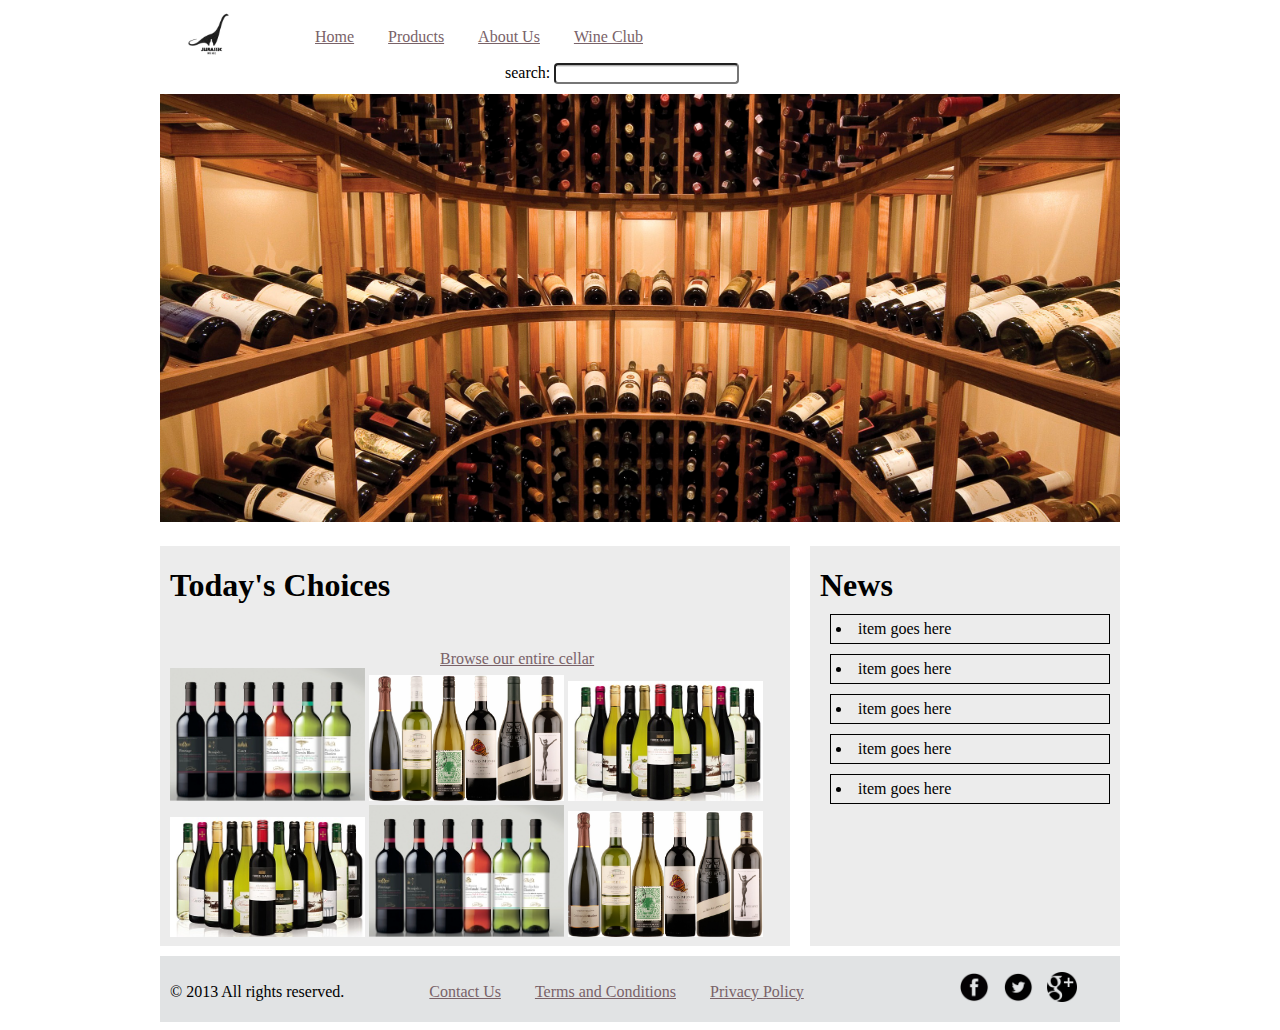
<file: Class 3 & 4 - CSS/class3 - basic fixed styling/index.html>
<!DOCTYPE html>
<html>
	<head>
		<title>Winosuarus</title>
		<link rel="stylesheet"
			type="text/css"
			href="css/main.css" />
	</head>
	<body>
		<div id="container">
			

				<header>
					<img src="images/logo-jurassic-wine.png" />
					<ul id="headerNav">
						<li><a href="#" />Home</a></li>
						<li><a href="#" />Products</a></li>
						<li><a href="#" />About Us</a></li>
						<li><a href="#" />Wine Club</a></li>
					</ul>
					
					<form>
						search:
						<input type="text" name="search">
					</form>

					<div class="clear"></div>
				</header><!-- end of headerSection -->

			<div class="clear"></div>

			<div id="mainContent">
				<section id="hero">
					<img src="images/wine-cellar-hero.jpg" />
				</section>

				<section id="WineContent">
					<h1>Today's Choices</h1>
					<p><a href="#" />Browse our entire cellar</a></p>
					<div class="clear"></div>
					<ul id="wineChoices">
						<li><img src="images/wine-img1.jpg" /></li>
						<li><img src="images/wine-img6.jpg" /></li>
						<li><img src="images/wine-img3.jpg" /></li>
						<li><img src="images/wine-img3.jpg" /></li>
						<li><img src="images/wine-img1.jpg" /></li>
						<li><img src="images/wine-img6.jpg" /></li>
					</ul>
				</section>

				<aside id="news">
					<h1>News</h1>
					<ul id="newsItems">
						<li>item goes here</li>
						<li>item goes here</li>
						<li>item goes here</li>
						<li>item goes here</li>
						<li>item goes here</li>
					</ul>
				</aside>
			</div><!-- end of mainContent -->

			<div class="clear"></div>

				<footer>
					<p>&copy; 2013 All rights reserved.</p>
					<ul id="bottomNav">
						<li><a href="#" />Contact Us</a></li>
						<li><a href="#" />Terms and Conditions</a></li>
						<li><a href="#" />Privacy Policy</a></li>
					</ul>
					<ul id="social">
						<li><img src="images/fb-icon.png" /></li>
						<li><img src="images/twitter-icon.png" /></li>
						<li><img src="images/googleplus-icon.png" /></li>
					</ul>
					<div class="clear"></div>
				</footer><!-- end of footerSection -->
		

		</div> <!-- end of container -->
	</body>
</html>
</file>
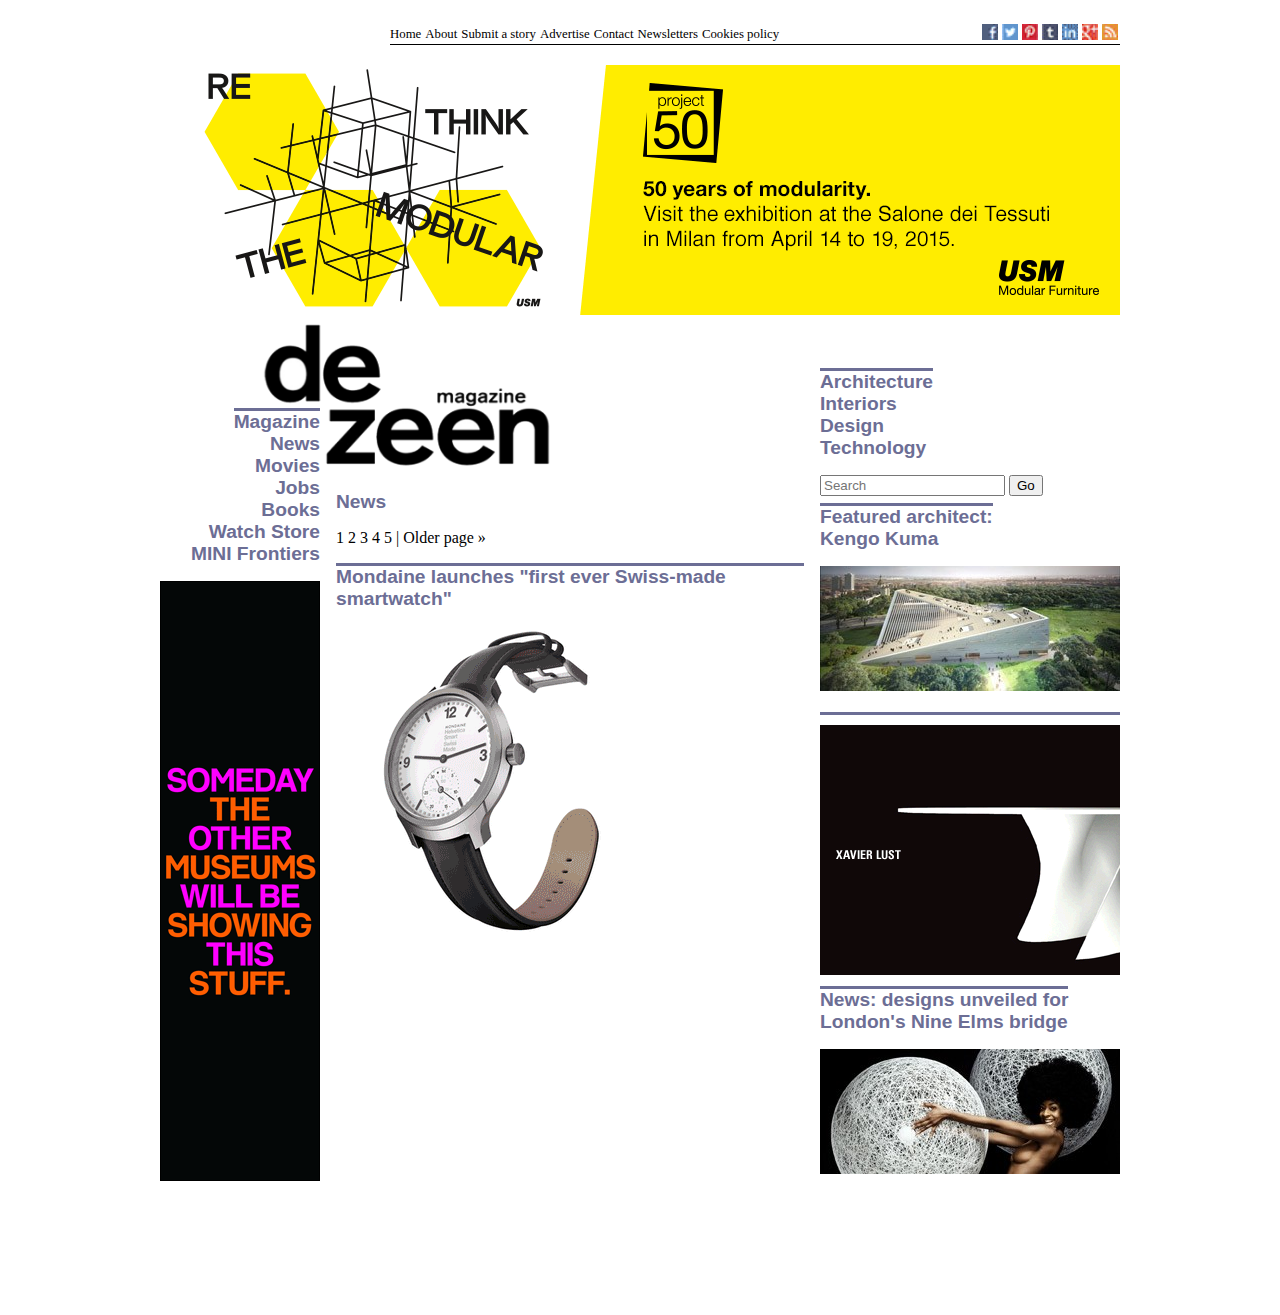
<file: Class 3 & 4 - CSS/class4 - intermediate fixed styling/index.html>
<!DOCTYPE html>
<html>
	<head>
		<meta charset="UTF-8">
		<title>Pixel Perfection</title>
		<link rel="stylesheet" type="text/css" href="css/main.css" />
	</head>
	<body>
		<div class="container">
			<header>
				<div class="navHead">
						<nav>
							<ul class="mainNav">
								<li>Home</li>
								<li>About</li>
								<li>Submit a story</li>
								<li>Advertise</li>
								<li>Contact</li>
								<li>Newsletters</li>
								<li>Cookies policy</li>
							</ul>
						</nav>
						<ul class="social">
							<li><img src="images/header_fb_icon.png"></li>
							<li><img src="images/header_tw_icon.png"></li>
							<li><img src="images/header_pin_icon.png"></li>
							<li><img src="images/header_tum_icon.png"></li>
							<li><img src="images/header_li_icon.png"></li>
							<li><img src="images/header_gplus_icon.png"></li>
							<li><img src="images/header_rss_icon.png"></li>
						</ul>
					<div class="clear"></div>
			</div><!-- end of navHead -->

				<section id="hero">
					<img src="images/banner2.gif" />
				</section>	

				<div id="logo-container">
					<img id="logo" src="images/dezeen-logo.png" />
				</div>
			</header>

			<aside class="left-col">
				<div class="clear"></div>
				<nav>
					<ul>
						<h2 class="contentPiece"><li><span>Magazine</span></li>
						<li>News</li>
						<li>Movies</li>
						<li>Jobs</li>
						<li>Books</li>
						<li>Watch Store</li>
						<li>MINI Frontiers</li></h2>
					</ul>
				</nav>
				<img id="bannerAd-sky" src="images/skyscraper_ad2.gif" />
			</aside><!-- end of left-col -->
			
			<article>
				<h2>News</h2>
				<nav>
					<ul class="article-pag">
						<li>1</li>
						<li>2</li>
						<li>3</li>
						<li>4</li>
						<li>5</li>
						<li>| Older page »</li>
					</ul>
				</nav>

				<section class="hl-articles">
					<h2 class="contentPiece">Mondaine launches "first ever Swiss-made smartwatch"</h2>
					<img src="images/watch.png" />
				</section>

				<div class="clear"></div>
			</article>
			
			<section class="right-col">
				<div class="clear"></div>
				<nav>
					<ul>
						<h2 class="contentPiece"><li><span>Architecture</span></li>
						<li>Interiors</li>
						<li>Design</li>
						<li>Technology</li></h2>
					</ul>
				</nav>
				<form>
					<input type="text" name="search" placeholder="Search">
					<input type="submit" value="Go">
				</form>
				<section>
					<h2 class="contentPiece"><span>Featured architect: </span><br> Kengo Kuma<h2>
						<img src="images/feat1.jpg" />
				</section>

				<div id="bannerAd-sq"><span>
					<img src="images/bannerad.gif" />
				</span></div>

				<section>
					<h2 class="contentPiece"><span>News: designs unveiled for</span><br>London's Nine Elms bridge<h2>
						<img src="images/feat2.jpg	" />
				</section>

			</section> <!-- end of right-col -->
			<footer>
			</footer>
		</div> <!-- end of container -->
	</body>
</html>
</file>
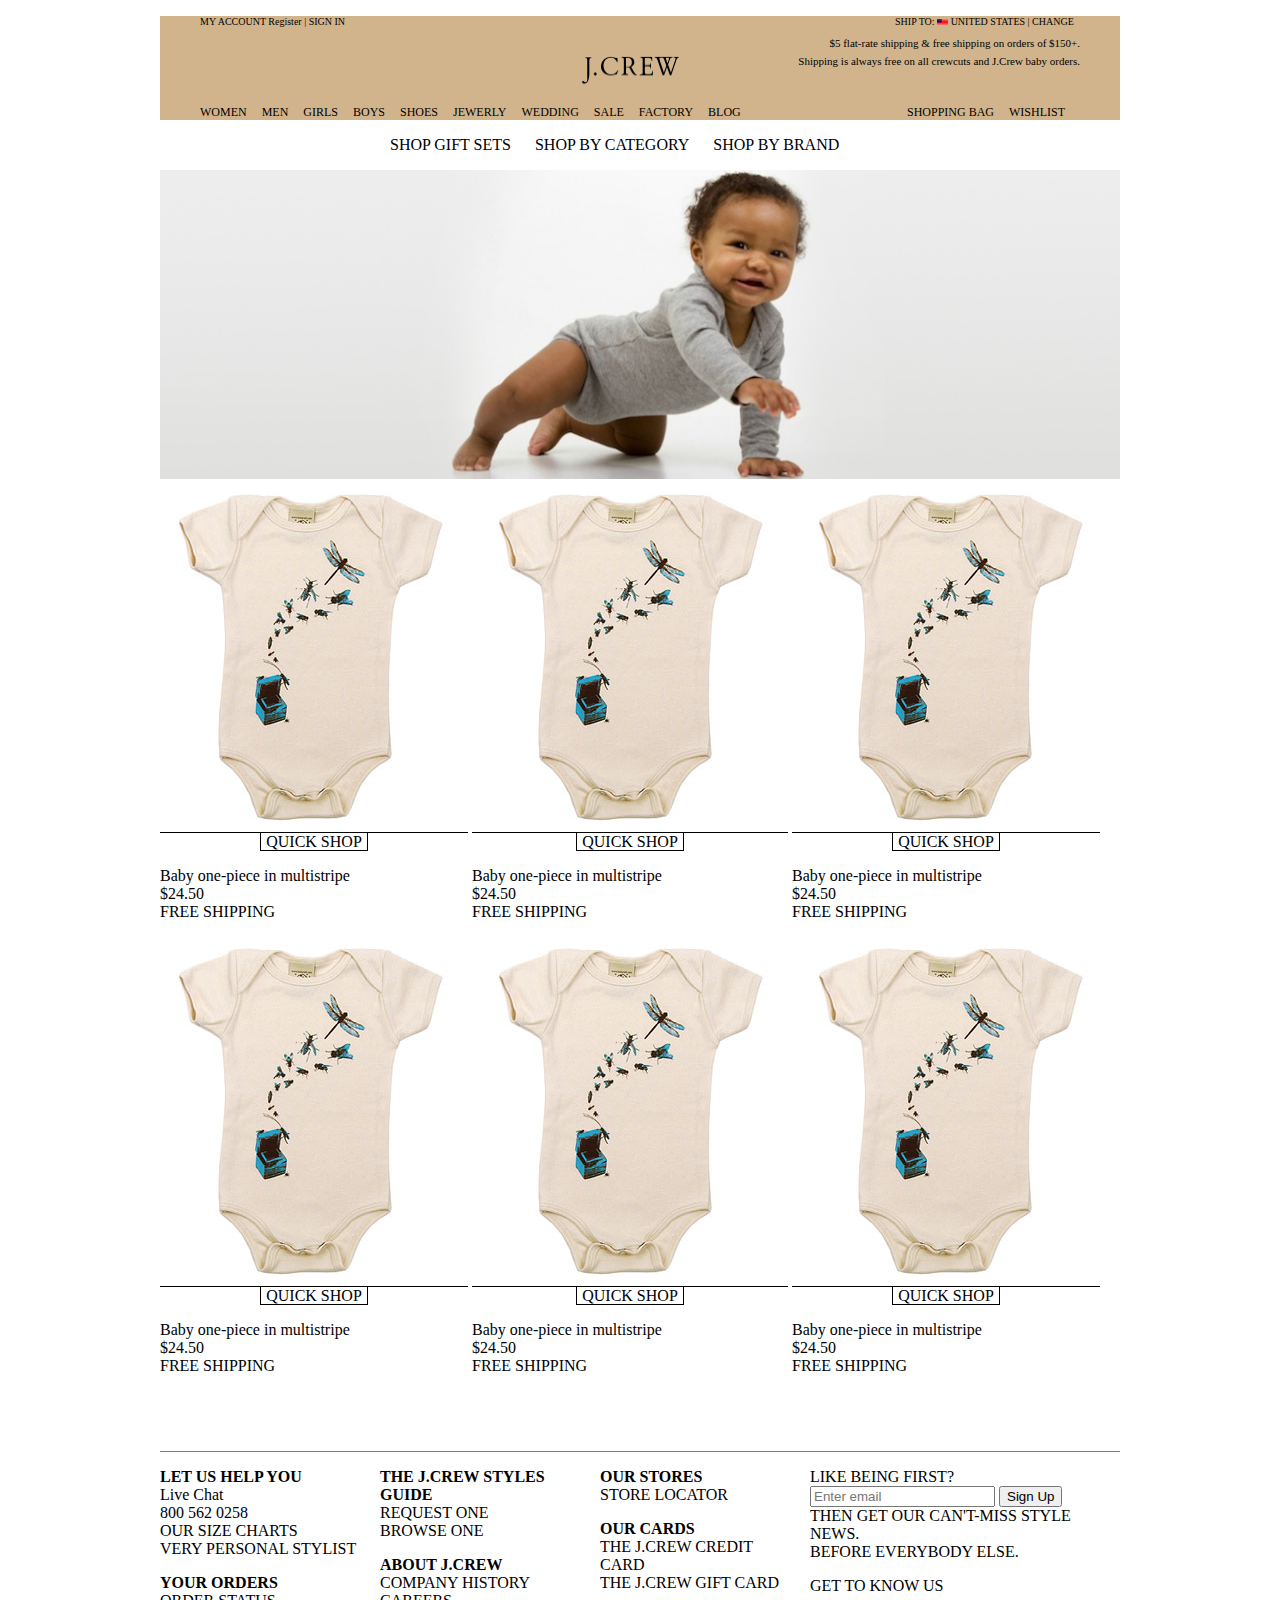
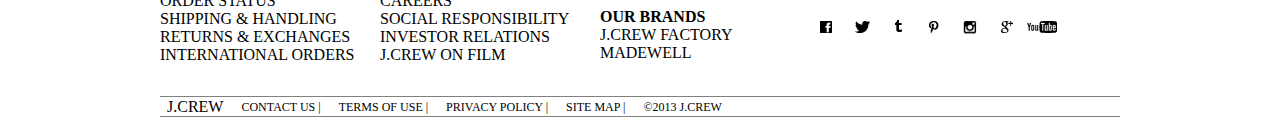
<file: Class 7 & 8 - PHP/class8 - templatizing/index.html>
<!DOCTYPE html>
<html>
<head>
	<title>PHP Templatizing</title>
	<meta charset="UTF-8" />
	<link rel="stylesheet" type="text/css" href="css/main.css" />
</head>
<body>
<div class="container">
	<header>
		<div class = "acctLocation">
			<ul>
				<li>MY ACCOUNT Register | SIGN IN</li>
				<li id="ri">SHIP TO: <img src="images/ico-flag.gif" /> UNITED STATES | CHANGE</li>
			<ul>
		</div>

		<div class="clear"></div>

		<p>$5 flat-rate shipping &amp; free shipping on orders of $150+.</p><br />
		<p>Shipping is always free on all crewcuts and J.Crew baby orders.</p>

		<img id="logo" src="images/j-crew-logo.png">

		<nav>
			<ul class="mainNav">
				<li>WOMEN</li>
				<li>MEN</li>
				<li>GIRLS</li>
				<li>BOYS</li>
				<li>SHOES</li>
				<li>JEWERLY</li>
				<li>WEDDING</li>
				<li>SALE</li>
				<li>FACTORY</li>
				<li>BLOG</li>
			</ul>

			<ul class="cart">
				<li>WISHLIST</li>
				<li>SHOPPING BAG</li>
			</ul>
			<div class="clear"></div>
		</nav>
	</header>

	

	<section class="slider">
		<ul class="filter">
			<li>SHOP GIFT SETS</li>
			<li>SHOP BY CATEGORY</li>
			<li>SHOP BY BRAND</li>
		</ul>
		<img id="slider" src="images/cute-baby-crawling.jpg" />
	</section>

	<article class="products first">
		<img src="images/dragonfly.jpg" />
		<div class="productContent">
			<a href="#"><span>QUICK SHOP</span></a>
			<ul class="productDetails">
				<li>Baby one-piece in multistripe</li>
				<li>$24.50</li>
				<li>FREE SHIPPING</li>
			</ul>
		</div>
	</article>
	
	<article class="products">
		<img src="images/dragonfly.jpg" />
		<div class="productContent">
			<a href="#"><span> QUICK SHOP </span></a>
			<ul class="productDetails">
				<li>Baby one-piece in multistripe</li>
				<li>$24.50</li>
				<li>FREE SHIPPING</li>
			</ul>
		</div>
	</article>
	
	<article class="products last">
		<img src="images/dragonfly.jpg" />
		<div class="productContent">
			<a href="#"><span> QUICK SHOP </span></a>
			<ul class="productDetails">
				<li>Baby one-piece in multistripe</li>
				<li>$24.50</li>
				<li>FREE SHIPPING</li>
			</ul>
		</div>
	</article>

<article class="products first">
		<img src="images/dragonfly.jpg" />
		<div class="productContent">
			<a href="#"><span> QUICK SHOP </span></a>
			<ul class="productDetails">
				<li>Baby one-piece in multistripe</li>
				<li>$24.50</li>
				<li>FREE SHIPPING</li>
			</ul>
		</div>
	</article>
	
	<article class="products">
		<img src="images/dragonfly.jpg" />
		<div class="productContent">
			<a href="#"><span> QUICK SHOP </span></a>
			<ul class="productDetails">
				<li>Baby one-piece in multistripe</li>
				<li>$24.50</li>
				<li>FREE SHIPPING</li>
			</ul>
		</div>
	</article>
	
	<article class="products last">
		<img src="images/dragonfly.jpg" />
		<div class="productContent">
			<a href="#"><span> QUICK SHOP </span></a>
			<ul class="productDetails">
				<li>Baby one-piece in multistripe</li>
				<li>$24.50</li>
				<li>FREE SHIPPING</li>
			</ul>
		</div>
	</article>

	<footer class="primary-footerNav">
		<div class="col1">
		<ul class="helperLinks">
			<li class="listTitle">LET US HELP YOU</li>
			<li>Live Chat</li>
			<li>800 562 0258</li>
			<li>OUR SIZE CHARTS</li>
			<li>VERY PERSONAL STYLIST</li>
		</ul>

		<ul class="helperLinks">
			<li class="listTitle">YOUR ORDERS</li>
			<li>ORDER STATUS</li>
			<li>SHIPPING &AMP; HANDLING</li>
			<li>RETURNS &AMP; EXCHANGES</li>
			<li>INTERNATIONAL ORDERS</li>
		</ul>
		</div>
		<div class="col2">
			<ul class="helperLinks">
				<li class="listTitle">THE J.CREW STYLES GUIDE</li>
				<li>REQUEST ONE</li>
				<li>BROWSE ONE</li>
			</ul>

			<ul class="helperLinks">
				<li class="listTitle">ABOUT J.CREW</li>
				<li>COMPANY HISTORY</li>
				<li>CAREERS</li>
				<li>SOCIAL RESPONSIBILITY</li>
				<li>INVESTOR RELATIONS</li>
				<li>J.CREW ON FILM</li>
			</ul>
		</div>
		<div class="col3">
			<ul class="helperLinks">
				<li class="listTitle">OUR STORES</li>
				<li>STORE LOCATOR</li>
			</ul>

			<ul class="helperLinks">
				<li class="listTitle">OUR CARDS</li>
				<li>THE J.CREW CREDIT CARD</li>
				<li>THE J.CREW GIFT CARD</li>
			</ul>

			<ul class="helperLinks">
				<li class="listTitle">OUR BRANDS</li>
				<li>J.CREW FACTORY</li>
				<li>MADEWELL</li>
			</ul>
		</div>
		<div class="col4">
			<section class="mailList">
				<form action="MAILTO:someone@example.com" method="post" enctype="text/plain">
					LIKE BEING FIRST?<br />
					<input type="text" name="mail" placeholder="Enter email">
					<input type="submit" value="Sign Up"><br />
					THEN GET OUR CAN'T-MISS STYLE NEWS.<br /> 
					BEFORE EVERYBODY ELSE.
				</form>
			</section>
			<div class="social">
				<p>GET TO KNOW US</p>
				<img src="images/fb.png" />
				<img src="images/twitter.png" />
				<img src="images/tumblr.png" />
				<img src="images/pin.png" />
				<img src="images/insta.png" />
				<img src="images/gplus.png" />
				<img src="images/yt.png" />
			</div>
		</div>
		<div class="clear"></div>
		<nav>
			<ul class="secondary-footerNav">
				<li id="jLink">J.CREW</li>
				<li>CONTACT US |</li>
				<li> TERMS OF USE |</li>
				<li> PRIVACY POLICY |</li>
				<li> SITE MAP |</li>
				<li> &COPY;2013 J.CREW</li>
			</ul>
		</nav>
	</footer>
</div> <!-- END OF CONTAINER DIV -->
</body>
</html>
</file>
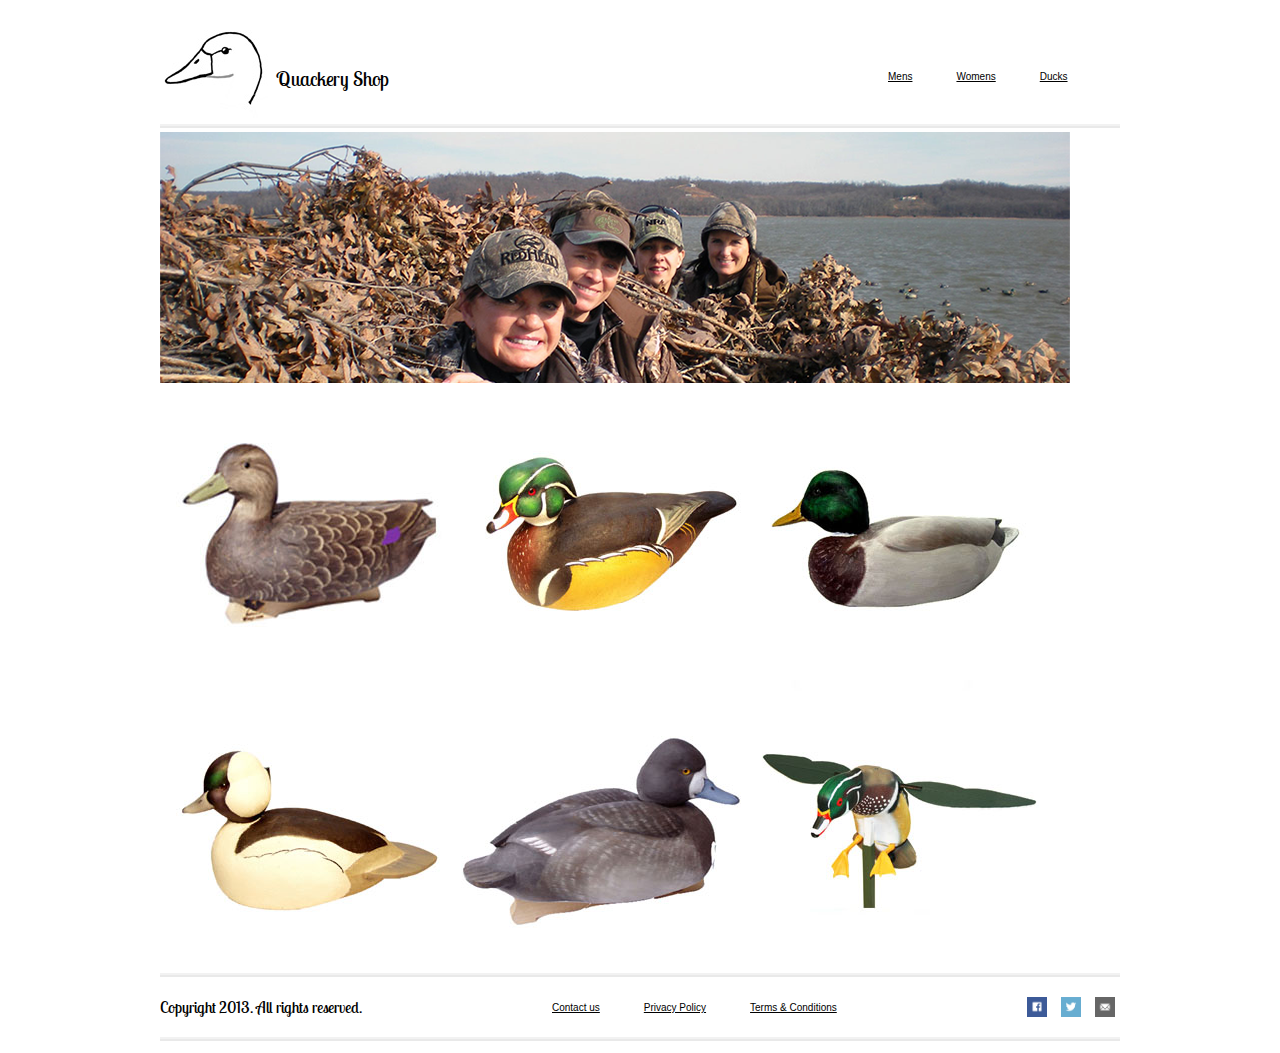
<file: Class 5 & 6 - JavaScript & jQuery/class6 - show:hide/class6-assignment/index.html>
<!DOCTYPE html>
<html>
<head>
	<title>The Quackery Shoppe</title>
	<meta charset="UTF-8">
	<meta name="author" content="Natasha Dykes">
	<link rel="stylesheet" type="text/css" href="css/main.css" />
	<link href="http://fonts.googleapis.com/css?family=Lobster+Two" rel="stylesheet" type="text/css">
	<script type="text/javascript" src="js/jquery-2.1.3.min.js"></script>
	<script type="text/javascript" src="js/main.js"></script>
</head>
<body>
<div id="container">
	<header>
		<a href="index.html"><img class="logo" src="images/logo.gif" /><p class="logo">Quackery Shop</p></a>
		<nav>
			<ul id="headerNav">
				<li><a href=#>Mens</a></li>
				<li><a href=#>Womens</a></li>
				<li><a href=#>Ducks</a></li>
			</ul>
		</nav>
	</header>

	<div class="clear"></div>
	<div class="border"></div>

	<img id="hero" src="images/heros.png" />

	<section>
		<div class="thumb">
			<img class="ducks" src="images/product1.jpg" />
			<article class="moreInfo">
				<h1>Product #1</h1>
				<p>Lorem ipsum dolor sit amet, id nisl erat vitae auctor nostra, consectetuer eu adipiscing, donec donec ipsum taciti dictumst praesent, purus in odio. In vestibulum nonummy hymenaeos, ut aliquid amet dapibus non pellentesque, quis sed orci, pellentesque nec semper curabitur est.</p>
				<input type="submit" value="Buy">
			</article>
		</div>

		<div class="thumb">
			<img class="ducks" src="images/product2.jpg" />
			<article class="moreInfo">
				<h1>Product #2</h1>
				<p>Lorem ipsum dolor sit amet, id nisl erat vitae auctor nostra, consectetuer eu adipiscing, donec donec ipsum taciti dictumst praesent, purus in odio. In vestibulum nonummy hymenaeos, ut aliquid amet dapibus non pellentesque, quis sed orci, pellentesque nec semper curabitur est.</p>
				<input type="submit" value="Buy">
			</article>
		</div>

		<div class="thumb">
			<img class="ducks" src="images/product3.jpg" />
			<article class="moreInfo">
				<h1>Product #3</h1>
				<p>Lorem ipsum dolor sit amet, id nisl erat vitae auctor nostra, consectetuer eu adipiscing, donec donec ipsum taciti dictumst praesent, purus in odio. In vestibulum nonummy hymenaeos, ut aliquid amet dapibus non pellentesque, quis sed orci, pellentesque nec semper curabitur est.</p>
				<input type="submit" value="Buy">
			</article>
		</div>

		<div class="thumb">
			<img class="ducks" src="images/product4.jpg" />
			<article class="moreInfo">
				<h1>Product #4</h1>
				<p>Lorem ipsum dolor sit amet, id nisl erat vitae auctor nostra, consectetuer eu adipiscing, donec donec ipsum taciti dictumst praesent, purus in odio. In vestibulum nonummy hymenaeos, ut aliquid amet dapibus non pellentesque, quis sed orci, pellentesque nec semper curabitur est.</p>
				<input type="submit" value="Buy">
			</article>
		</div>

		<div class="thumb">
			<img class="ducks" src="images/product5.jpg" />
			<article class="moreInfo">
				<h1>Product #5</h1>
				<p>Lorem ipsum dolor sit amet, id nisl erat vitae auctor nostra, consectetuer eu adipiscing, donec donec ipsum taciti dictumst praesent, purus in odio. In vestibulum nonummy hymenaeos, ut aliquid amet dapibus non pellentesque, quis sed orci, pellentesque nec semper curabitur est.</p>
				<input type="submit" value="Buy">
			</article>
		</div>	

		<div class="thumb">
			<img class="ducks" src="images/product6.jpg" />
			<article class="moreInfo">
				<h1>Product #6</h1>
				<p>Lorem ipsum dolor sit amet, id nisl erat vitae auctor nostra, consectetuer eu adipiscing, donec donec ipsum taciti dictumst praesent, purus in odio. In vestibulum nonummy hymenaeos, ut aliquid amet dapibus non pellentesque, quis sed orci, pellentesque nec semper curabitur est.</p>
				<input type="submit" value="Buy">
			</article>
		</div>	
	</section>

	<div class="clear"></div>
	<div class="border"></div>
	
	<footer>
		<p id="cp13">Copyright 2013. All rights reserved.</p>
		<nav>
			<ul id="footerNav">
				<li><a href=#>Contact us</a></li>
				<li><a href=#>Privacy Policy</a></li>
				<li><a href=#>Terms & Conditions</a></li>
			</ul>
		</nav>
		<ul id="social">
			<li><img src="images/fb_icon.png" /></li>
			<li><img src="images/twitter_icon.png" /></li>
			<li><img src="images/email_icon.png" /></li>
		</ul>

		<div class="clear"></div>
		<div class="border"></div>

</div> <!-- End of Container div -->
</body>
</html>
</file>
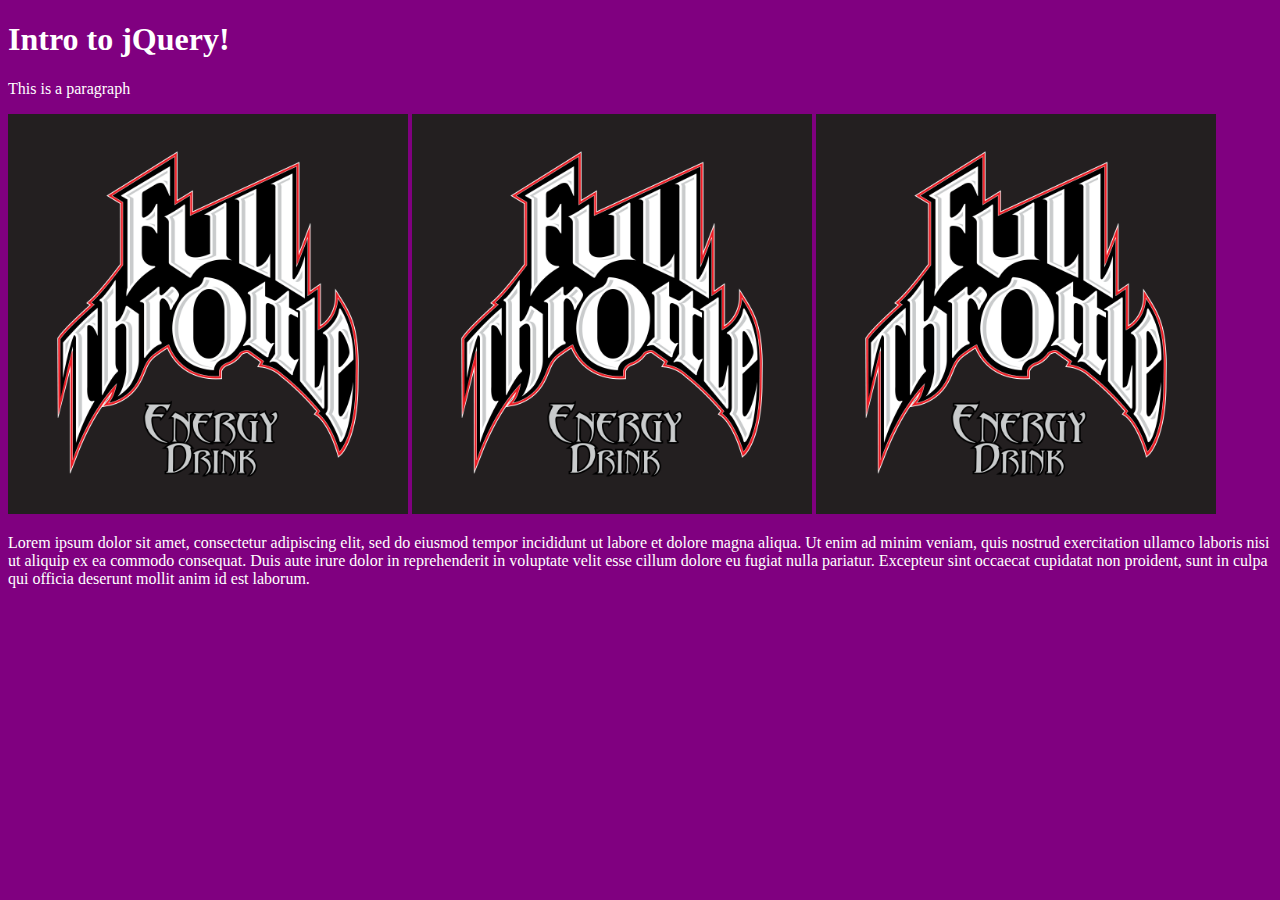
<file: Class 5 & 6 - JavaScript & jQuery/class6 - show:hide/class6-examples/index.html>
<!DOCTYPE html>
<html>
<head>
	<title>jQuery Class</title>
	<meta charset="UTF-8">
	<meta name="author" content="Natasha Dykes">
	<link rel="stylesheet" type="text/css" href="css/main.css" />
	<script type="text/javascript" src="js/jquery-2.1.3.min.js"></script>
	<script type="text/javascript" src="js/main.js"></script>
</head>
<body>
<h1>Intro to jQuery!</h1>

<p> This is a paragraph</p>
<img src="images/full_throttle_logo.png" />
<img src="images/full_throttle_logo.png" />
<img src="images/full_throttle_logo.png" />
<p id="intro">Lorem ipsum dolor sit amet, consectetur adipiscing elit, sed do eiusmod tempor incididunt ut labore et dolore magna aliqua. Ut enim ad minim veniam, quis nostrud exercitation ullamco laboris nisi ut aliquip ex ea commodo consequat. Duis aute irure dolor in reprehenderit in voluptate velit esse cillum dolore eu fugiat nulla pariatur. Excepteur sint occaecat cupidatat non proident, sunt in culpa qui officia deserunt mollit anim id est laborum.</p>
</body>
</html>
</file>
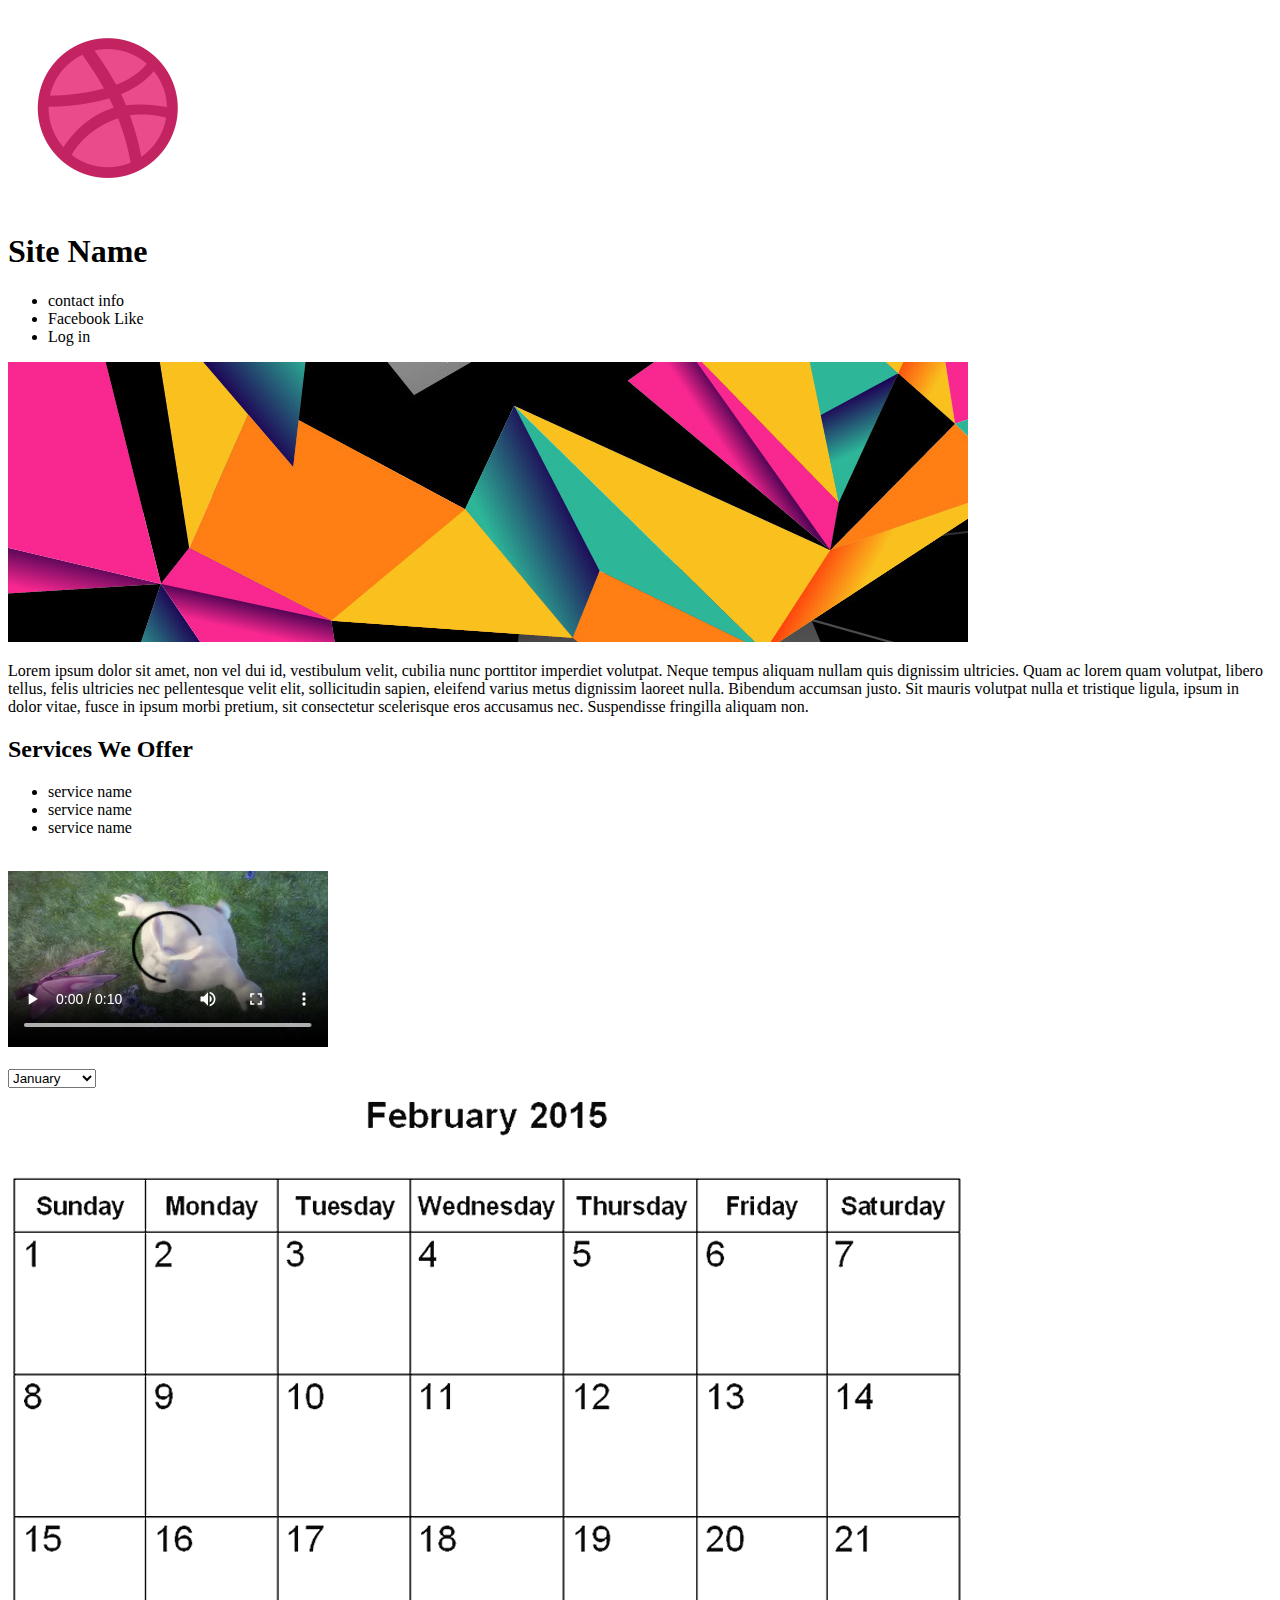
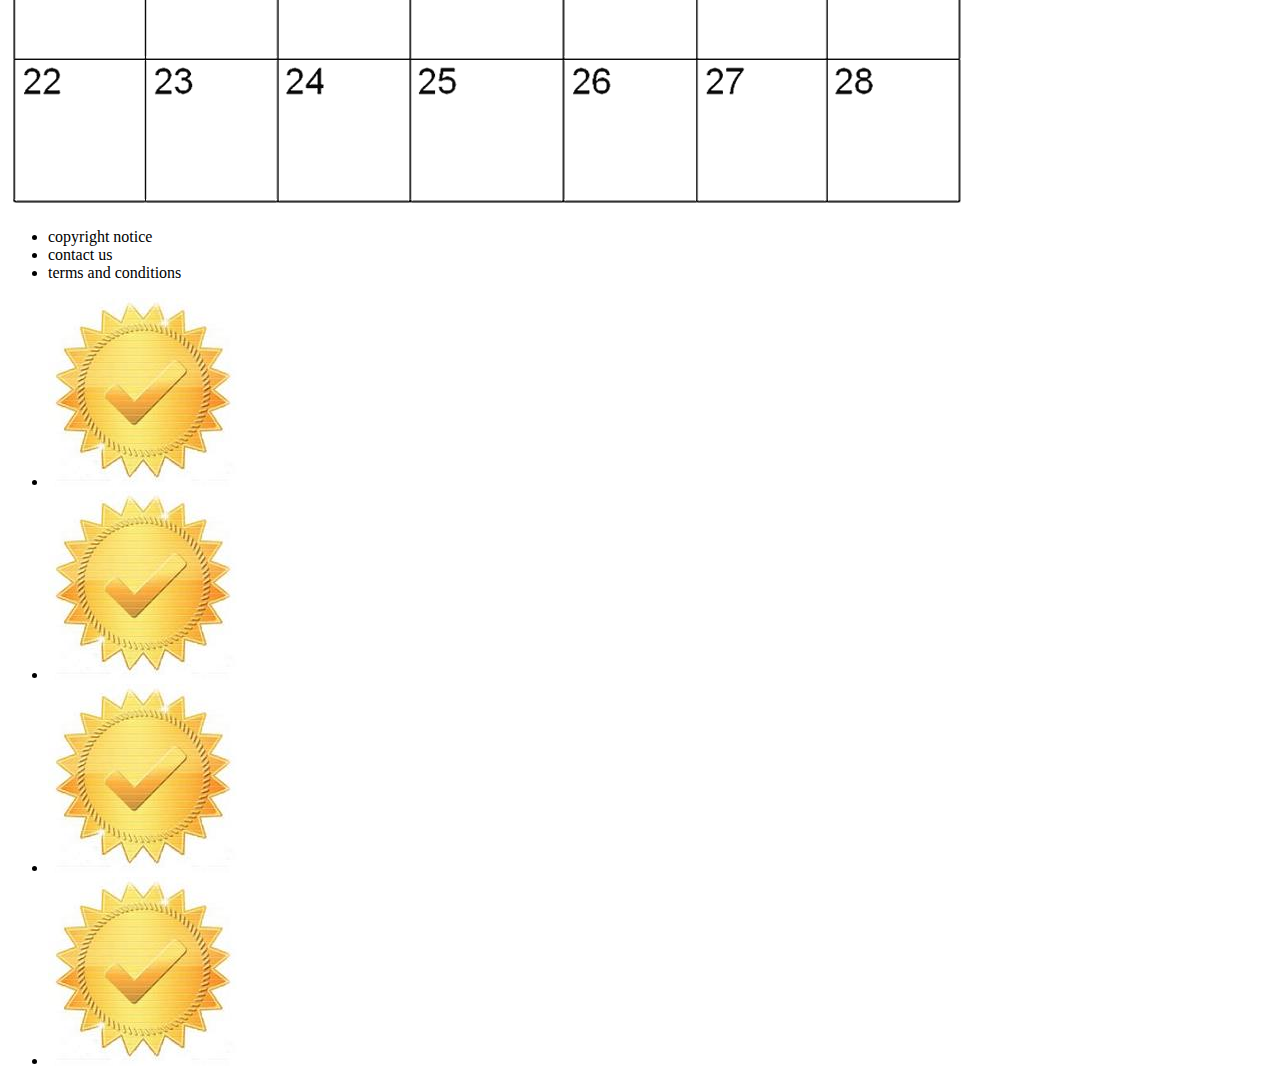
<file: Class 2 - HTML/part1.html>
<!-- part1 -->
<!DOCTYPE html>
<html lang="en">
<head>
	<meta charset="utf-8">
	<title>HTML Assignment: Part 1</title>
</head>
<body>
	<header>
		<img src="images/dribbble-logo.png" alt="Dribbble logo" />
		<h1>Site Name</h1>
		<nav>
			<ul>
				<li>contact info</li>
				<li>Facebook Like</li>
				<li>Log in</li>
			</ul>
		</nav>
	</header>

	<section>
		<article>
			<img src="images/hero-image.jpg" alt="branding image">
			<p>Lorem ipsum dolor sit amet, non vel dui id, vestibulum velit, cubilia nunc porttitor imperdiet volutpat. Neque tempus aliquam nullam quis dignissim ultricies. Quam ac lorem quam volutpat, libero tellus, felis ultricies nec pellentesque velit elit, sollicitudin sapien, eleifend varius metus dignissim laoreet nulla. Bibendum accumsan justo. Sit mauris volutpat nulla et tristique ligula, ipsum in dolor vitae, fusce in ipsum morbi pretium, sit consectetur scelerisque eros accusamus nec. Suspendisse fringilla aliquam non.</p>
			
			<h2>Services We Offer</h2>
			<ul>
				<li>service name</li>
				<li>service name</li>
				<li>service name</li>
			</ul>
		</article>
	</section>
	<br />

	<aside>
		<video controls="controls">
			<source src="video/mov_bbb.mp4" type="video/mp4" alt="video of bunny" />
			<source src="video/mov_bbb.ogg" type="video/ogg" alt="video of bunny" />
		</video>
	</aside>
	<br />
	
	<section>
		<form>
			<select>
				<option value="January">January</option>
				<option value="February">February</option>
				<option value="March">March</option>
				<option value="April">April</option>
				<option value="May">May</option>
				<option value="June">June</option>
				<option value="July">July</option>
				<option value="August">August</option>
				<option value="September">September</option>
				<option value="October">October</option>
				<option value="November">November</option>
				<option value="December">December</option>
			</select>
		</form>
		<img src="images/feb2015.jpg" alt="Calendar selection"/>
		<br />
	</section>

	<footer>
		<nav>
			<ul>
				<li>copyright notice</li>
				<li>contact us</li>
				<li>terms and conditions</li>
			</ul>
			<ul>
				<li><img src="images/certificate-icon.jpg" alt="proof of certification" /></li>
				<li><img src="images/certificate-icon.jpg" alt="proof of certification" /></li>
				<li><img src="images/certificate-icon.jpg" alt="proof of certification" /></li>
				<li><img src="images/certificate-icon.jpg" alt="proof of certification" /></li>
			</ul>

</body>
</html>
</file>
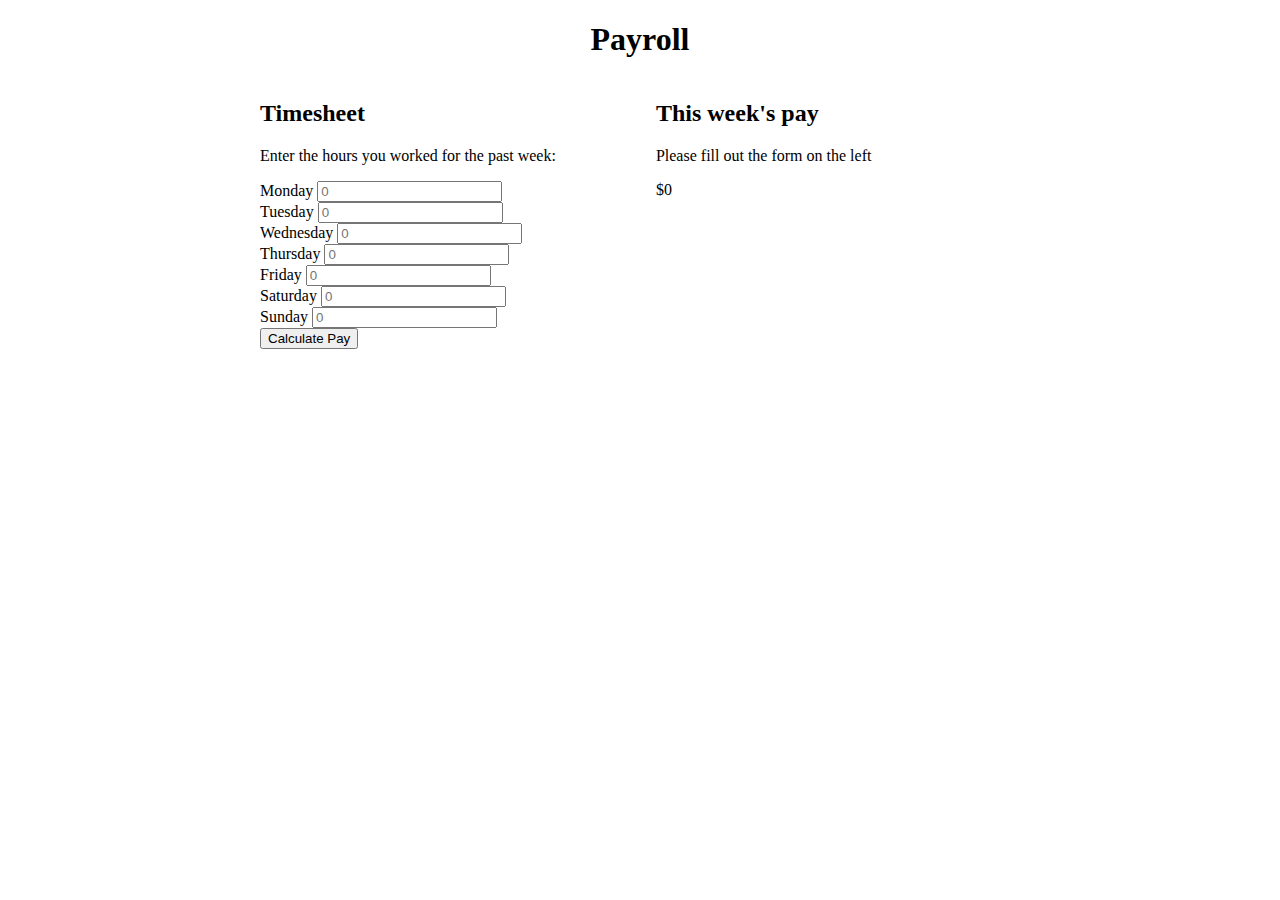
<file: Class 5 & 6 - JavaScript & jQuery/class5- salary calculator/index2.html>
<!doctype html>
<html>
	<head>
		<title>Nicer Calculator</title>
		<meta charset="utf-8" />
		<link rel="stylesheet" type="text/css" href="css/main2.css" />
		<script type="text/javascript" src="js/main2.js"></script>
	</head>
	<body>
		<div class="container">
			<header>
					<h1>Payroll</h1>
			</header>
			<section id="timesheet_section">
				<h2>Timesheet</h2>
				<p>Enter the hours you worked for the past week:</p>
				<form>
					<label for="day1">Monday</label>
					<input type="number" id="day1" placeholder="0"/>
					<br />

					<label for="day2">Tuesday</label>
					<input type="number" id="day2" placeholder="0" />
					<br />
					
					<label for="day3">Wednesday</label>
					<input type="number" id="day3" placeholder="0" />
					<br />
					
					<label for="day4">Thursday</label>
					<input type="number" id="day4" placeholder="0" />
						<br />
					
					<label for="day5">Friday</label>
					<input type="number" id="day5" placeholder="0" />
						<br />
					
					<label for="day6">Saturday</label>
					<input type="number" id="day6" placeholder="0" />
						<br />
					
					<label for="day7">Sunday</label>
					<input type="number" id="day7" placeholder="0" />
					<br />
					
					<input type="button" value="Calculate Pay" onclick="calculatePay();" />
						</td>
					</tr>
				</table>
				</form>
			</section>
			<section id="pay_section">
				<h2>This week's pay</h2>
				<article id="total">
					<p>Please fill out the form on the left</p>
					<span class="total_number">$0</span>
				</article>
			</section>

			<div class="clear"></div>

		</div><!-- //.container -->
</html>
</file>
<file: Class 3 & 4 - CSS/class3 - basic fixed styling/css/main.css>
div#container{
	width:960px;
	margin-left: auto;
    margin-right: auto;
}
div.clear {
	clear: both;
}

/** COMBINED HEADER/FOOTER STYLES **/
ul#headerNav li, ul#social li, ul#bottomNav li{
	width:640px;
	display: inline;
	text-align: center;
	padding: 15px;
}

ul#headerNav, ul#social, ul#bottomNav{
	float: left;
}

/**  HEADER STYLES **/

div#header{
	background-color: yellow;
	width:960px;
	margin:0px auto;
}

ul{
	list-style-type: none;
}

a:link{
	color:#796268;
}

ul#headerNav{
	margin:20px 0px 0px 0px;
}

header > img{
	width:100px;
	height:52px;
	float:left;
}

form{
	margin:17px 0px 0px 245px;
	float: left;
}

	form input[type="text"]{
		color:#666;
		/*border: none;*/
		background-image: -webkit-gradient(linear, 0% 0%, 0% 12%, from(#999), to(#fff));
		background-image: -moz-linear-gradient(linear, 0% 12% 90deg, #fff, #999);
		background-color: #fff;
		-webkit-border-radius:4px;
		-moz-border-radius:4px;
		-o-border-radius:4px;
		border-radius:4px;
	}


/** FOOTER STYLES **/

footer{
	background-color: #e1e3e4;
	width: 960px;
	display: block;
	margin: 0px auto;

}

	footer > p{
		float:left;
		margin-left: 10px;
	}

ul#bottomNav, footer > p{
	margin-top: 27px;
}

ul#bottomNav{
	margin-left:30px;
}


ul#social{
	margin-left: 95px;
}


	ul#social img{
		width: 30px;
		height: 30px;
	}

	ul#social li{
		width:640px;
		display: inline;
		text-align: center;
		padding: 5px;
	}


/*Hero Section*/

section#hero{
	width: 960px;
	margin: 10px 0px 10px 0px;
}

	section#hero img{
		width:960px;
		height:auto;
	}


/*Main Content*/

section#WineContent{
	background-color: #ececec;
	width:620px;
	height: 400px;
	margin: 10px 10px 10px 0px;
	padding-left: 10px;
	float:left;
}

	section#WineContent h1{
		display:inline;
		float:left;
	}

	section#WineContent p{
			display:inline;
			float:left;
			margin: 25px 0px 0px 270px;
	}

ul#wineChoices, ul#newsItems{
	list-style-type: disc;
	list-style-position: inside;
	padding-left:0px;
	margin: 0px;	
}
	ul#wineChoices li{
		display:inline;
	}

		ul#wineChoices li img{
			width: 195px;
		}



aside#news{
	background-color: #ececec;
	width:300px;
	height: 400px;
	margin: 10px 0px 10px 10px;
	padding-left: 10px;
	float:left;
}
	aside#news h1{
		margin-bottom: 10px;
	}

	aside#news ul#newsItems li{
		padding:5px;
		margin:10px;
		border: 1px solid black;
	}
</file>
<file: Class 3 & 4 - CSS/class4 - intermediate fixed styling/css/main.css>
div.clear{
	clear: both;
}
div.container{
	width:960px;
	margin-left: auto;
	margin-right: auto;
}
body ul{
	list-style-type:none;
	padding: 0px; 
}
h2{
	color:#6C6E95;
	font-size: 1.2em;
	font-family: Arial, sans-serif;
}

header ul li{
	display: inline;
}
	header ul.social, header ul.mainNav{
		float:left;
		margin-bottom: 0px;
	}
	ul.social li img{
		width:16px;
		height: 16px;
	}
	header ul.social{
		margin-left: 203px;
	}
	div.navHead{
		margin-left: 230px;
	}
	div.navHead li{
		font-size: .8em;
	}
	div.navHead{
		border-bottom: 1px solid #000;
	}

section#hero{
	margin-top: 20px;
}

img#logo{
	width:295px;
	height:152px;
	margin-left: 100px;
}
article{
	width: 468px;
	margin-left: 8px;
	margin-right: 8px;
}
	article ul li{		/* Why doesn't 'nav ul.article-pag' li work? */
		display:inline;
	}

aside.left-col{
	position: relative;
	top:-80px;
	width: 160px;
	margin-right: 8px;

}
	aside.left-col ul li{
		text-align: right;
	}
	/*aside.left-col ul,section.right-col ul{
		border-top: 3px solid #6C6E95;
	}*/
	span, div#bannerAd-sq{
		border-top: 3px solid #6C6E95;
	}
	div#bannerAd-sq{
		padding-top: 10px;
	}


section.right-col{
	position: relative;
	top:-120px;
	width: 300px;
	margin-left: 8px;

}
	section.right-col{
		float:right;
	}
	form{
		margin-bottom: 10px;
	}
	div#bannerAd-sq{
		width:100%;
		margin-bottom: 10px;
	}
aside.left-col, article{
	float:left;
}

section.hl-articles{
	border-top: 3px solid #6C6E95;
}
h2.contentPiece{
	margin-top: 0px;
}
</file>
<file: Class 7 & 8 - PHP/class8 - templatizing/css/main.css>
div.container{
	width:960px;
	margin: 0 auto;
}
div.clear{
	clear: both;
}

ul{
	list-style: none;
	/**padding-left: 0px;**/

}
header{
	background-color: tan;
}
header img#logo{
	width:100px;
	height:30.25px;
	margin: 0 auto;
	padding-left: 420px;

}
header p{
	font-size: 11px;
	margin:0;
	float: right;
	margin-right:40px; 
}

.acctLocation ul li{
	font-size: 10px;
	float: left;
	padding-right: 200px;
	margin-bottom: 10px;
}
.acctLocation ul li#ri{
	padding-right: 0px;
	padding-left: 350px;
}
	.acctLocation img{
		width:11px;
		height:6.5px;
	}


nav ul.mainNav li, nav ul.cart li{
	float: left;
	display: inline;
	font-size: 12px;
	padding-right:15px;
}
	nav ul.cart li{
		float: right;
	}
		/*nav ul.cart li:last-child{
			padding-right:0px;
		}*/
	nav ul.cart{
		margin-right: 40px;
	}

section ul.filter li{
	display: inline;
	padding-right: 20px;
}
	section ul.filter{
		margin-left: 190px;
		width: 960px;
		border: grey;
	}
section img#slider{
	width: 960px;
}
article.products{
	display: inline-block;
}
	article.products img{
		width: 300px;
		margin: 8px;
		display: block;
	}
	article.products p{
		display: inline;
	}
	article.products.last img{
		margin-right: 0px;
	}
	article.products.first img{
		margin-left: 0px;
	}
div.productContent{
	border-top: 1px solid #000;
}
	div.productContent a{
		display: block;
		text-align: center;
		text-decoration: none;
		color:#000;
	}
	div.productContent span{
		border: 1px solid #000;
		padding: 0 5px;
	}
	div.productContent a:hover{
		color:blue;
	}
ul.productDetails{
	padding-left: 0px;	
}

div.col1,div.col2,div.col3{
	width: 200px;
	display: block;
	float: left;
	margin: 0 10px 0 10px;
}
	div.col1{
		margin-left: 0px;
	}
/*	div.col3{
		margin-right: 0px;
	}*/
	div.col4{
		width:310px;
		display: block;
		float: left;
	}
	section.mailList{
		margin-top: 16px;
	}
	ul.helperLinks{
	padding-left: 0px;
	}
footer.primary-footerNav{
	border-top: 1px solid grey;
	margin-top: 60px;
}
footer li.listTitle {
	font-weight: bold;
}
nav ul.secondary-footerNav{
	padding-left: 0px;
	border-top: 1px solid grey;
	border-bottom: 1px solid grey;
}
nav ul.secondary-footerNav li{
	display: inline;
	padding: 0 7px 0 7px;
	font-size: 12px;
	vertical-align: middle; 
}
nav ul.secondary-footerNav li#jLink{
	font-size: 1em;
}
</file>
<file: Class 5 & 6 - JavaScript & jQuery/class6 - show:hide/class6-assignment/css/main.css>
div.clear{
	clear: both;
}
div#container{
	width:960px;
	margin-left: auto;
    margin-right: auto;
}
/* HEADER STYLE */
ul li{
	display: inline;
	width:640px;
	text-align: center;
	padding: 20px;
}
	ul{
		float: left;
		margin:0px;
	}
	ul#headerNav{
		margin-top: 58px;
		margin-left: 440px;
	}
a:link{
	font-family: Helvetica, Arial, sans-serif;
	font-size: 10px;
	color:black;
}
p.logo, img.logo{
	float:left;
}
p.logo{
	margin: 0px;
	padding-top: 58px;
	font-size: 20px;
	font-family: 'Lobster Two', cursive;
}

/* DIVIDER STYLE */
div.border{
	background-image: url(../images/border.jpg);
	height: 8px;
	background-repeat: repeat-x;
}

/* BODY STYLE */
article.moreInfo{
	width: 293px;
	height: 293px;
	float: left;
	display: none;	
}
article.moreInfo h1{
	text-align:center;
}
article.moreInfo input{
	margin-left: auto;
	margin-right: auto;
}
img.ducks{
	float: left;
}

/* FOOTER STYLE */
p#cp13{
	float:left;
	font-size: 16px;
	font-family: 'Lobster Two', cursive;
}
ul#footerNav, ul#social{
	margin-top: 16px;
	margin-bottom: 16px;
}
	ul#footerNav{
		margin-left: 130px;
	}
ul#social li{
	padding:0px;
	padding-right: 10px;
}
	ul#social{
		margin-left: 130px;
	}
	ul#social li:last-child{
		padding-right: 0px;
	}
	ul#social img{
		height: 20px;
		width: 20px;
	}
</file>
<file: Class 5 & 6 - JavaScript & jQuery/class6 - show:hide/class6-examples/css/main.css>
body{
	background-color: purple;
}

h1,p{
	color:white;
}

img{
	height: 400px;
	width: 400px;
}
</file>
<file: Class 5 & 6 - JavaScript & jQuery/class5- salary calculator/css/main2.css>
div.container{
	width: 960px;
	margin-left: auto;
	margin-right: auto;
}
h1{
	text-align: center;
}
section#timesheet_section{
	float: left;
	margin: 0px 100px 0px 100px;
}
section#pay_section{
	float: left;
	margin-left: 0px 100px 0px 100px;
}
</file>
